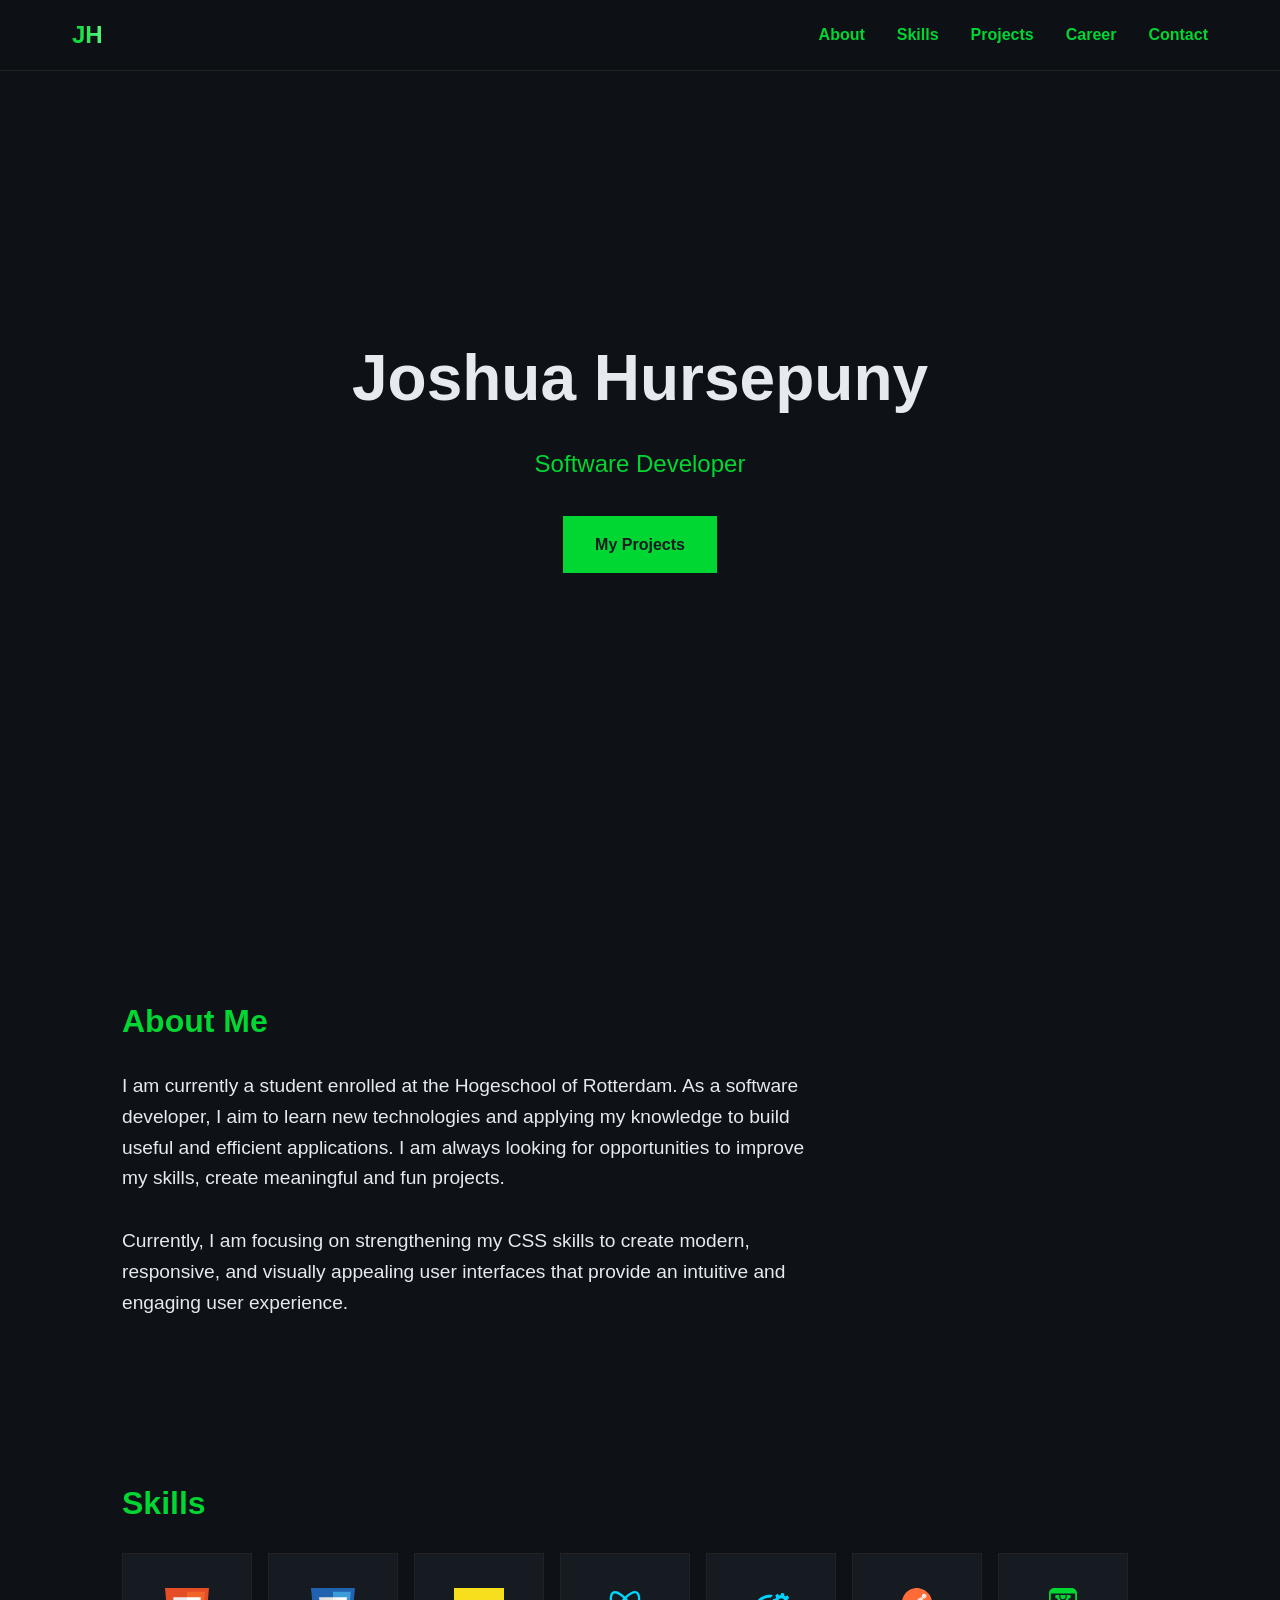
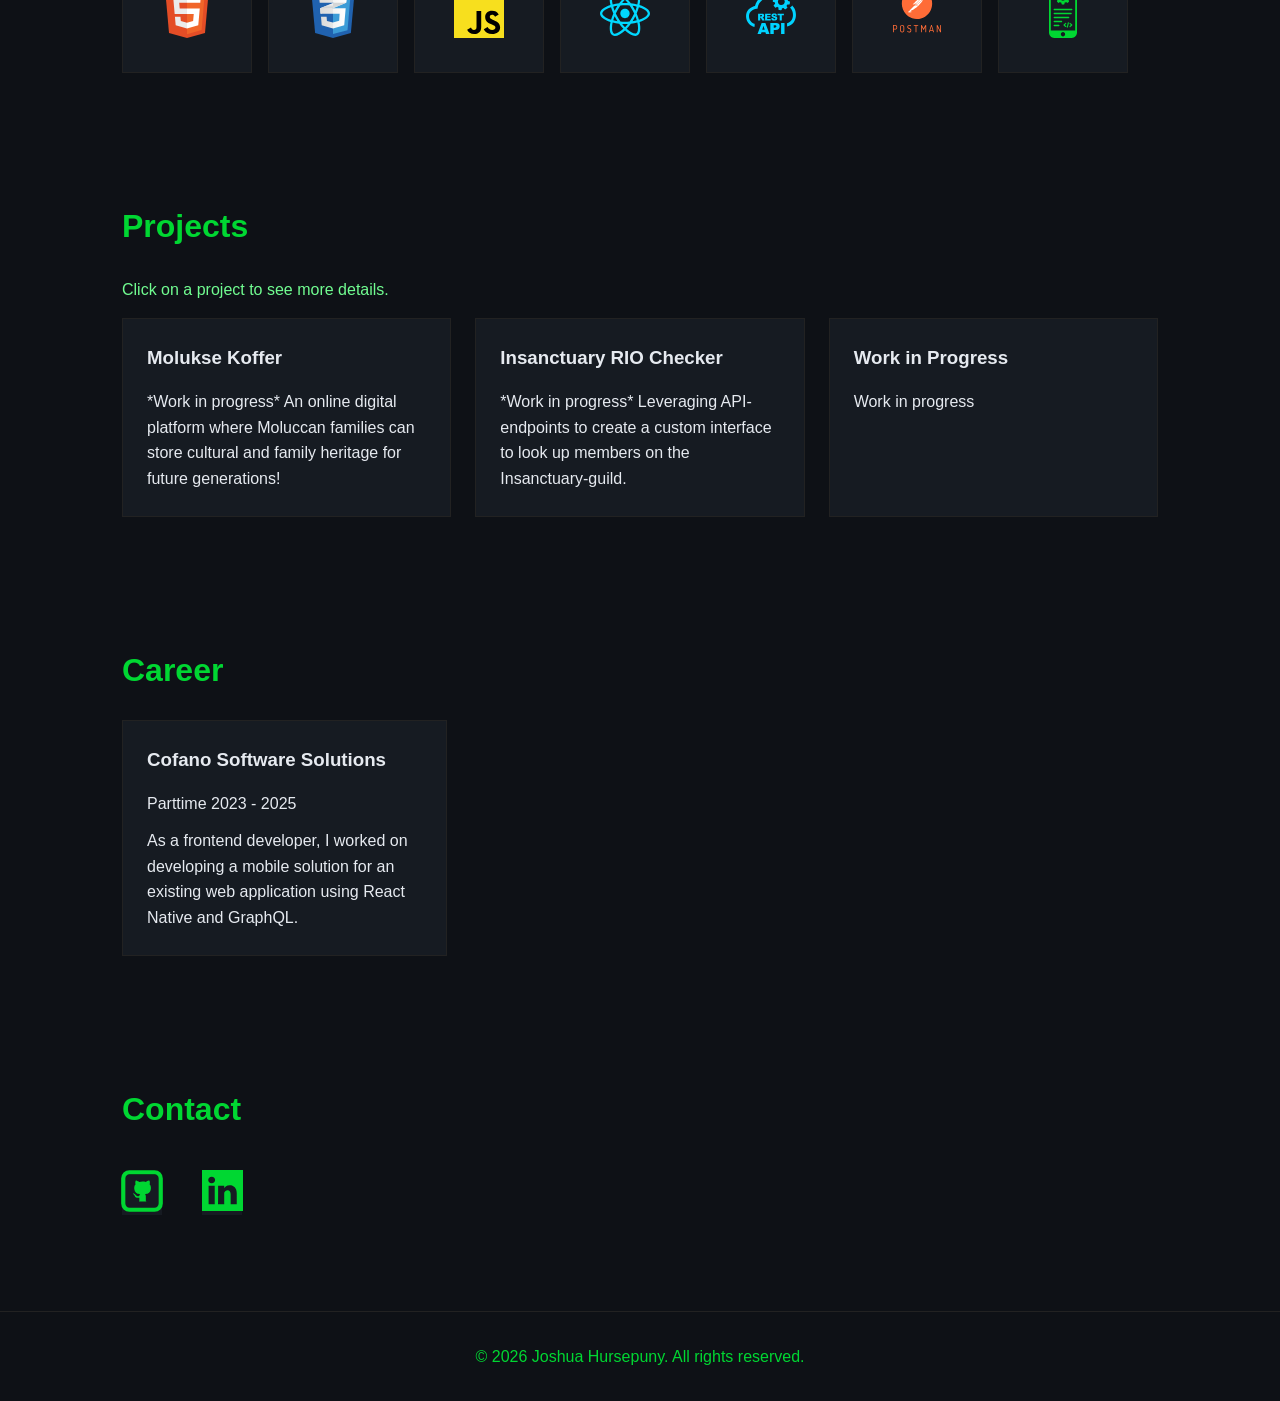
<file: index.html>
<!DOCTYPE html>
<html lang="en">
<head>
    <meta charset="UTF-8">
    <meta name="viewport" content="width=device-width, initial-scale=1.0">
    <title>Joshua Hursepuny | Software Developer</title>
    <link rel="stylesheet" href="styling.css">
</head>
<body>

<nav>
    <div class="nav-container">
        <h2 class="logo">JH</h2>

        <ul>
            <li><a href="#about">About</a></li>
            <li><a href="#skills">Skills</a></li>
            <li><a href="#projects">Projects</a></li>
            <li><a href="#career">Career</a></li>
            <li><a href="#contact">Contact</a></li>
        </ul>
    </div>
</nav>

<header class="hero">
    <h1>Joshua Hursepuny</h1>
    <p>Software Developer</p>

    <a href="#projects" class="btn">
        My Projects
    </a>
</header>

<main>

    <section id="about" class="section">
        <h2>About Me</h2>

        <p>
            I am currently a student enrolled at the Hogeschool of Rotterdam.
            As a software developer, I aim to learn new technologies
            and applying my knowledge to build useful and efficient
            applications. I am always looking for opportunities to
            improve my skills, create meaningful and fun projects.
        </p>
        <p>
            Currently, I am focusing on strengthening my CSS skills to create
            modern, responsive, and visually appealing user interfaces that
            provide an intuitive and engaging user experience.
        </p>
    </section>

    <section id="skills" class="section">
        <h2>Skills</h2>
        <div class="skills-grid">
            <a href="https://www.w3schools.com/html/html_intro.asp" target="_blank" rel="noopener noreferrer">
                <div class="skill"><img src="assets/html-icon.svg" alt="HTML"> </div>
            </a>

            <a href="https://css-tricks.com" target="_blank" rel="noopener noreferrer">
                <div class="skill"><img src="assets/css-icon.svg" alt="CSS"></div>
            </a>

            <a href="https://developer.mozilla.org/en-US/docs/Web/JavaScript" target="_blank" rel="noopener noreferrer">
                <div class="skill"><img src="assets/javascript-programming-language-icon.svg" alt="JavaScript"></div>
            </a>

            <a href="https://react.dev" target="_blank" rel="noopener noreferrer">
                <div class="skill"><img src="assets/react-js-icon.svg" alt="React"></div>
            </a>

            <a href="https://www.geeksforgeeks.org/node-js/rest-api-introduction/" target="_blank" rel="noopener noreferrer">
                <div class="skill"><img src="assets/rest-api-icon.svg" alt="RESTAPI"></div>
            </a>

            <a href="https://www.postman.com" target="_blank" rel="noopener noreferrer">
                <div class="skill"><img src="assets/Postman-logo-vertical-orange-2021.svg" alt="Postman"></div>
            </a>

            <a href="https://reactnative.dev" target="_blank" rel="noopener noreferrer">
                <div class="skill"><img src="assets/app-development-icon.svg" alt="SQL"></div>
            </a>
        </div>
    </section>

    <section id="projects" class="section">
        <h2>Projects</h2>
            <p class="call-to-action">Click on a project to see more details.</p>
        <div class="projects-grid">
            <div class="project-card">
                <a href="https://github.com/OzzyOs/De-Koffer" target="_blank">
                    <h3>Molukse Koffer</h3>
                    <p>*Work in progress* An online digital platform where Moluccan families can store cultural and family heritage for future generations! </p>
                </a>
            </div>

            <div class="project-card">
                <a href="https://github.com/OzzyOs/mythic_plus_checker/tree/main" target="_blank">
                <h3>Insanctuary RIO Checker</h3>
                <p>
                    *Work in progress* Leveraging API-endpoints to create a custom interface to look up members on the Insanctuary-guild.
                </p>
                </a>
            </div>

            <div class="project-card">
                <h3>Work in Progress</h3>
                <p>
                    Work in progress
                </p>
            </div>

        </div>
    </section>

    <section id="career" class="section">
        <h2>Career</h2>
        <div class="career-grid">
            <div class="career-card">
                <h3>Cofano Software Solutions</h3>
                <p id="career-duration">Parttime 2023 - 2025</p>
                <p>As a frontend developer, I worked on developing a mobile solution for an existing web application using React Native and GraphQL.</p>
            </div>
        </div>
    </section>

    <section id="contact" class="section">
        <h2>Contact</h2>

        <div class="contact-links">
            <div class="media-card">
                <a href="https://github.com/OzzyOs" target="_blank">
                    <img src="assets/github-square-svgrepo-com.svg" alt="GitHub">
                </a>
            </div>

            <div class="media-card">
                <a href="https://www.linkedin.com/in/joshua-hursepuny" target="_blank">
                    <img src="assets/linkedin-logo-svgrepo-com.svg" alt="LinkedIn">
                </a>
            </div>
        </div>
    </section>

</main>

<footer>
    <p>© 2026 Joshua Hursepuny. All rights reserved.</p>
</footer>

</body>
</html>
</file>
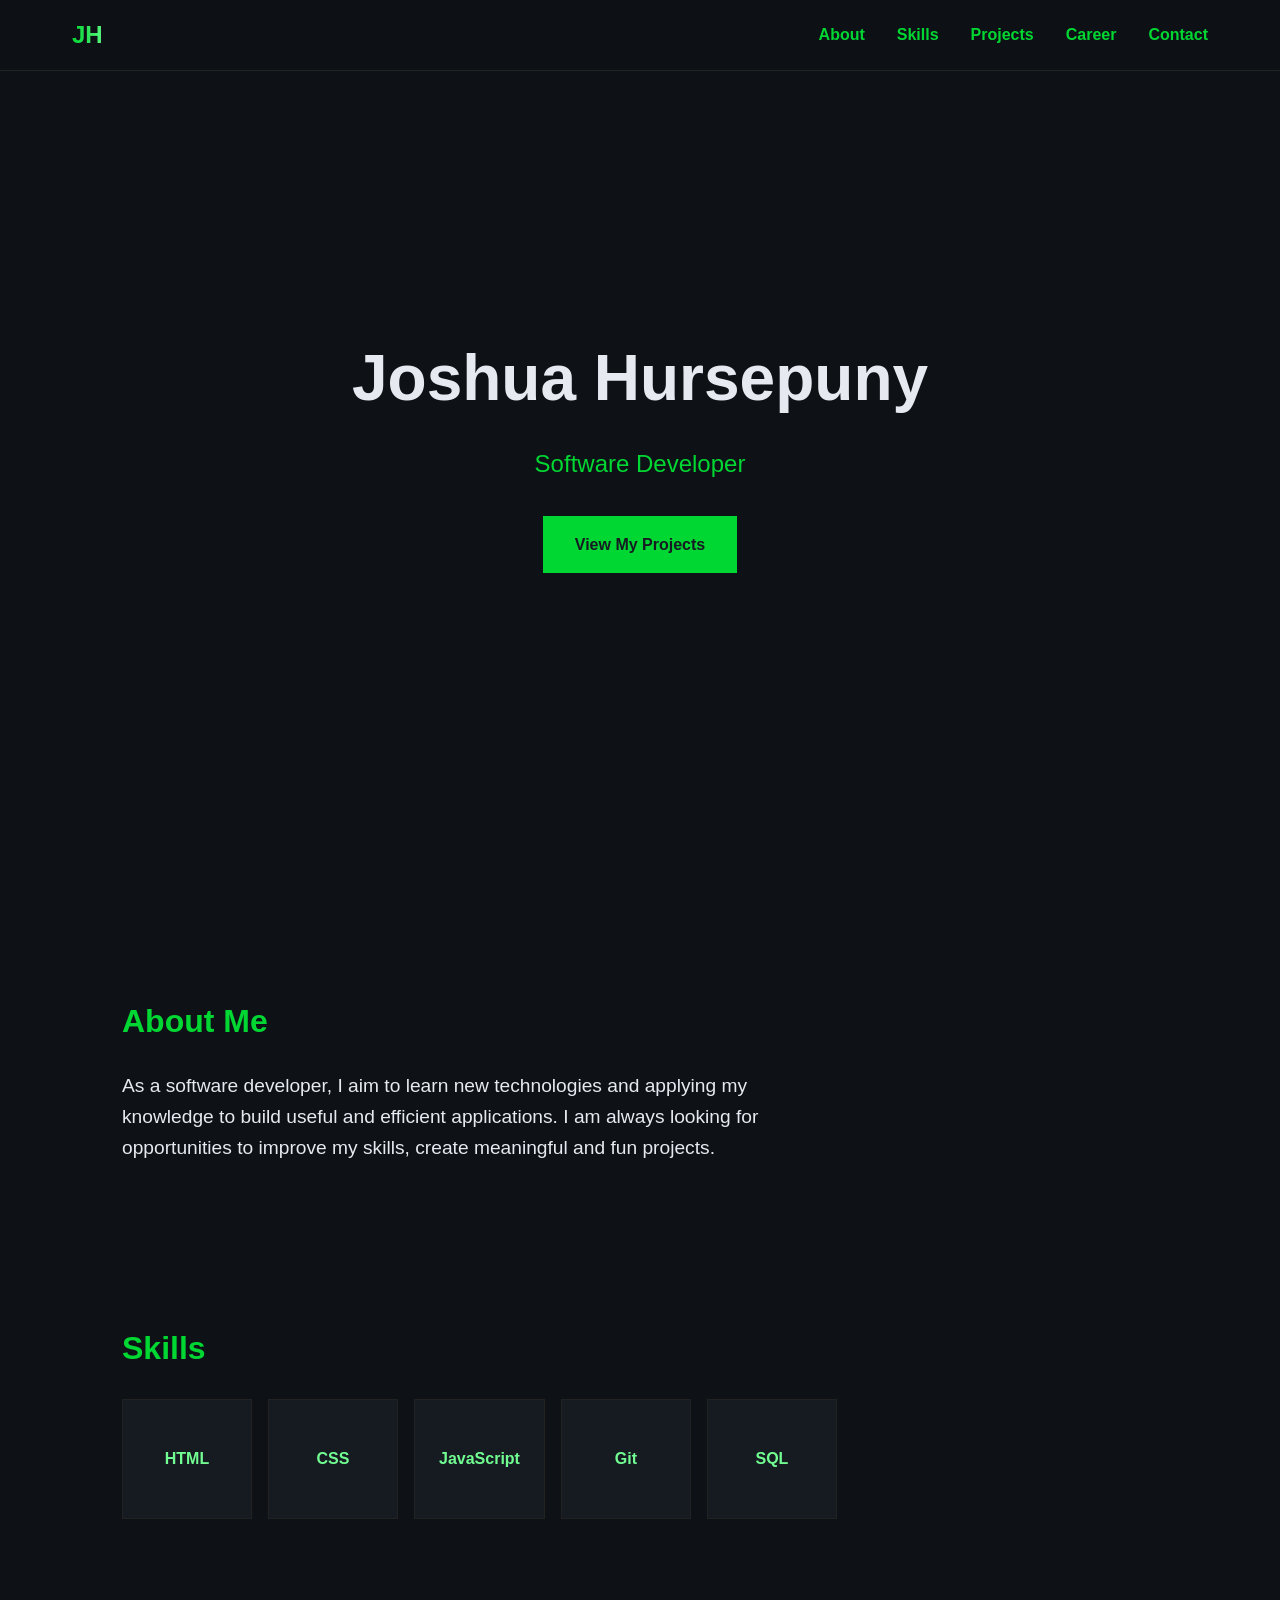
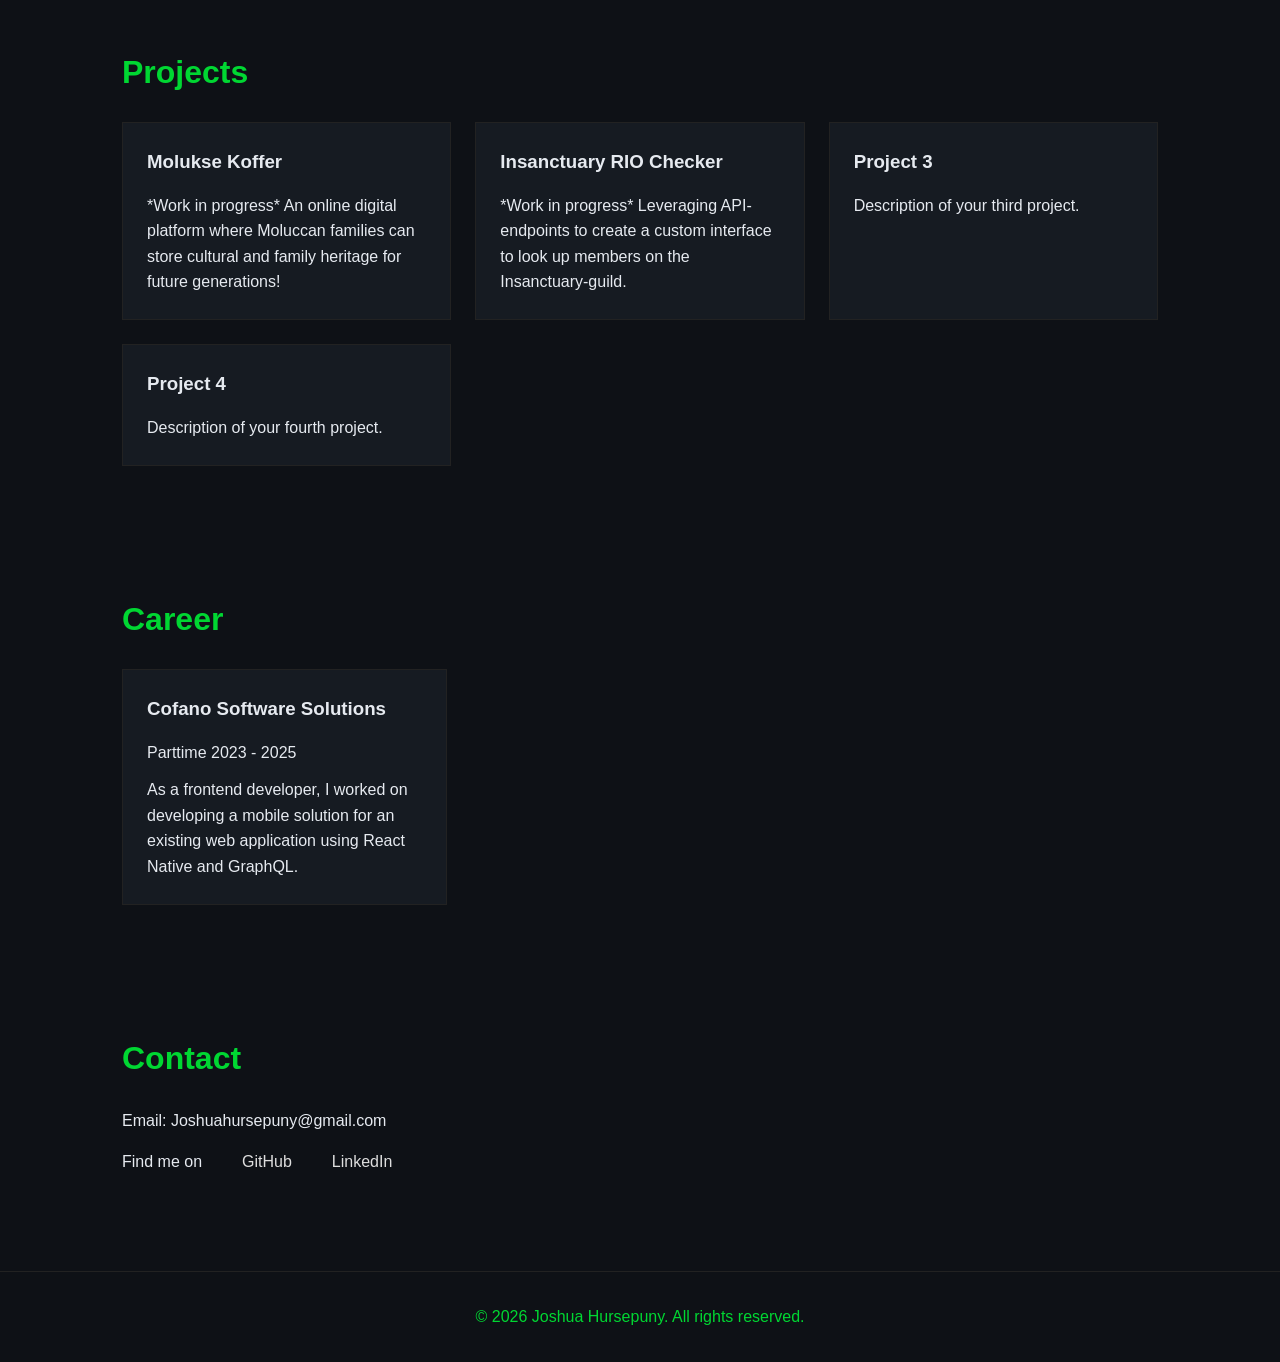
<file: main.html>
<!DOCTYPE html>
<html lang="en">
<head>
    <meta charset="UTF-8">
    <meta name="viewport" content="width=device-width, initial-scale=1.0">
    <title>Joshua Hursepuny | Software Developer</title>
    <link rel="stylesheet" href="styling.css">
</head>
<body>

<nav>
    <div class="nav-container">
        <h2 class="logo">JH</h2>

        <ul>
            <li><a href="#about">About</a></li>
            <li><a href="#skills">Skills</a></li>
            <li><a href="#projects">Projects</a></li>
            <li><a href="#career">Career</a></li>
            <li><a href="#contact">Contact</a></li>
        </ul>
    </div>
</nav>

<header class="hero">
    <h1>Joshua Hursepuny</h1>
    <p>Software Developer</p>

    <a href="#projects" class="btn">
        View My Projects
    </a>
</header>

<main>

    <section id="about" class="section">
        <h2>About Me</h2>

        <p>
            As a software developer, I aim to learn new technologies
            and applying my knowledge to build useful and efficient
            applications. I am always looking for opportunities to
            improve my skills, create meaningful and fun projects.
        </p>
    </section>

    <section id="skills" class="section">
        <h2>Skills</h2>

        <div class="skills-grid">
            <div class="skill">HTML</div>
            <div class="skill">CSS</div>
            <div class="skill">JavaScript</div>
            <div class="skill">Git</div>
            <div class="skill">SQL</div>
        </div>
    </section>

    <section id="projects" class="section">
        <h2>Projects</h2>

        <div class="projects-grid">

            <div class="project-card">
                <a href="https://github.com/OzzyOs/De-Koffer" target="_blank">
                    <h3>Molukse Koffer</h3>
                    <p>*Work in progress* An online digital platform where Moluccan families can store cultural and family heritage for future generations! </p>
                </a>
            </div>

            <div class="project-card">
                <a href="https://github.com/OzzyOs/mythic_plus_checker/tree/main" target="_blank">
                <h3>Insanctuary RIO Checker</h3>
                <p>
                    *Work in progress* Leveraging API-endpoints to create a custom interface to look up members on the Insanctuary-guild.
                </p>
                </a>
            </div>

            <div class="project-card">
                <h3>Project 3</h3>
                <p>
                    Description of your third project.
                </p>
            </div>

            <div class="project-card">
                <h3>Project 4</h3>
                <p>
                    Description of your fourth project.
                </p>
            </div>

        </div>
    </section>

    <section id="career" class="section">
        <h2>Career</h2>
        <div class="career-grid">
            <div class="career-card">
                <h3>Cofano Software Solutions</h3>
                <p id="career-duration">Parttime 2023 - 2025</p>
                <p>As a frontend developer, I worked on developing a mobile solution for an existing web application using React Native and GraphQL.</p>
            </div>
        </div>
    </section>

    <section id="contact" class="section">
        <h2>Contact</h2>

        <p>Email: Joshuahursepuny@gmail.com</p>

        <div class="contact-links">
            <p>Find me on</p>
            <a href="https://github.com/OzzyOs">GitHub</a>
            <a href="https://nl.linkedin.com/in/joshua-hursepuny">LinkedIn</a>
        </div>
    </section>

</main>

<footer>
    <p>© 2026 Joshua Hursepuny. All rights reserved.</p>
</footer>

</body>
</html>
</file>
<file: styling.css>
:root {
    --bg: #0E1116;
    --card: #161B22;
    --accent: #dedede;
    --text: #E6EAF0;
    --secondary: #00d732;
    --tertiary: #71fd91;
    --svg: #00d3ff;
}

* {
    margin: 0;
    padding: 0;
    box-sizing: border-box;
}

html {
    scroll-behavior: smooth;
}

body {
    background-color: var(--bg);
    color: var(--text);
    font-family: Geist, Arial, Helvetica, sans-serif;
    line-height: 1.6;
}

/* NAVIGATION */

nav {
    position: fixed;
    top: 0;
    width: 100%;
    background: rgba(14, 17, 22, 0.95);
    backdrop-filter: blur(10px);
    border-bottom: 1px solid #222;
    z-index: 1000;
}

.nav-container {
    max-width: 1200px;
    margin: auto;
    display: flex;
    justify-content: space-between;
    align-items: center;
    padding: 1rem 2rem;
}

.logo {
    background: linear-gradient(
            90deg,
            #00d732,
            #71fd91,
            #b2f6c0,
            #71fd91,
            #00d732
    );
    background-size: 500% 100%;
    background-clip: text;
    color: transparent;
    animation: gradient-move 10s linear infinite;
}

nav ul {
    display: flex;
    list-style: none;
    gap: 2rem;
}

nav a {
    color: var(--secondary);
    text-decoration: none;
    transition: 0.3s;
    font-weight: bold;
}

nav a:hover {
    color: var(--accent);
}

/* HERO */

.hero {
    min-height: 100vh;

    display: flex;
    flex-direction: column;
    justify-content: center;
    align-items: center;

    text-align: center;
    padding: 2rem;
}

.hero h1 {
    font-size: 4rem;
    margin-bottom: 1rem;
}

.hero p {
    color: var(--secondary);
    font-size: 1.5rem;
    margin-bottom: 2rem;
}

.btn {
    background: var(--secondary);
    color: var(--card);

    text-decoration: none;

    padding: 1rem 2rem;

    font-weight: bold;

    transition: 0.3s;
}

.btn:hover {
    transform: translateY(-5px);
    box-shadow:
            0 0 15px rgba(0, 150, 0, 0.3);
}

/* SECTIONS */

.section {
    max-width: 1100px;

    margin: 4rem auto;
    padding: 2rem;

    scroll-margin-top: 75px; /* When scrolling to this element, stop this many pixels before the top */
}

.section h2 {
    font-size: 2rem;
    margin-bottom: 1.5rem;

    color: var(--secondary);
}

#about p {
    max-width: 700px;
    font-size: larger;
    margin-bottom: 2rem;
}

/* SKILLS */

.skills-grid {
    display: flex;
    flex-wrap: wrap;
    gap: 1rem;
}

.skill {
    background: var(--card);

    font-weight: bold;
    padding: 1rem 1.5rem;
    gap: 1rem;

    border: 1px solid #222;

    display: flex;
    flex-direction: column;
    align-items: center;
    justify-content: center;

    min-width: 130px;
    min-height: 120px;

    color: var(--tertiary);
    transition: 0.3s;
}

.skill:hover {
    transform: translateY(-5px);

    box-shadow:
            0 0 20px rgba(0, 150, 0, 0.3);

    transition: 0.3s;
}

.skill img {
    width: 50px;
    height: 50px;
    object-fit: contain;
}

/* PROJECTS */

.projects-grid {
    display: grid;

    grid-template-columns:
        repeat(auto-fit, minmax(250px, 1fr));

    gap: 1.5rem;
}

.project-card {
    background: var(--card);

    padding: 1.5rem;

    border: 1px solid #222;

    transition: 0.3s;
}

.project-card a {
    text-decoration: none;
    color: inherit;
}

.project-card:hover {
    transform: translateY(-5px);

    box-shadow:
            0 0 20px rgba(0, 150, 0, 0.3);
}

.project-card h3 {
    margin-bottom: 1rem;
}

.call-to-action {
    margin-bottom: 1rem;
    color: var(--tertiary);
}

/* CAREER */

.career-grid {
    display: grid;

    grid-template-columns:
        repeat(auto-fit, minmax(250px, 1fr));

    gap: 1.5rem;
}

.career-card {
    background: var(--card);

    padding: 1.5rem;

    border: 1px solid #222;

    transition: 0.3s;

    width: 325px;
}

.career-card h3 {
    margin-bottom: 1rem;
}

#career-duration {
    margin-bottom: 0.75rem;
}

/* CONTACT */


.contact-links {
    margin-top: 1rem;


    display: flex;
    gap: 2.5rem;
}

.contact-links a {
    color: var(--accent);
    text-decoration: none;
}

.media-card {
    display: flex;
    flex-direction: column;

    margin-top: 1rem;

    align-items: center;
    justify-content: center;

    width: 40px;
    height: 40px;

    background-color: var(--card);

}

/* FOOTER */

footer {
    text-align: center;

    padding: 2rem;

    border-top: 1px solid #222;

    color: var(--secondary);
}

/* GRADIENT KEYFRAMES*/

@keyframes gradient-move {
    from {
        background-position: 0% 50%;
    }
    to {
        background-position: 100% 50%;
    }
}

/* MOBILE */

@media (max-width: 768px) {

    .hero h1 {
        font-size: 2.5rem;
    }

    .hero p {
        font-size: 1.2rem;
    }

    .nav-container {
        flex-direction: column;
        gap: 1rem;
    }

    nav ul {
        gap: 1rem;
    }
}
</file>
